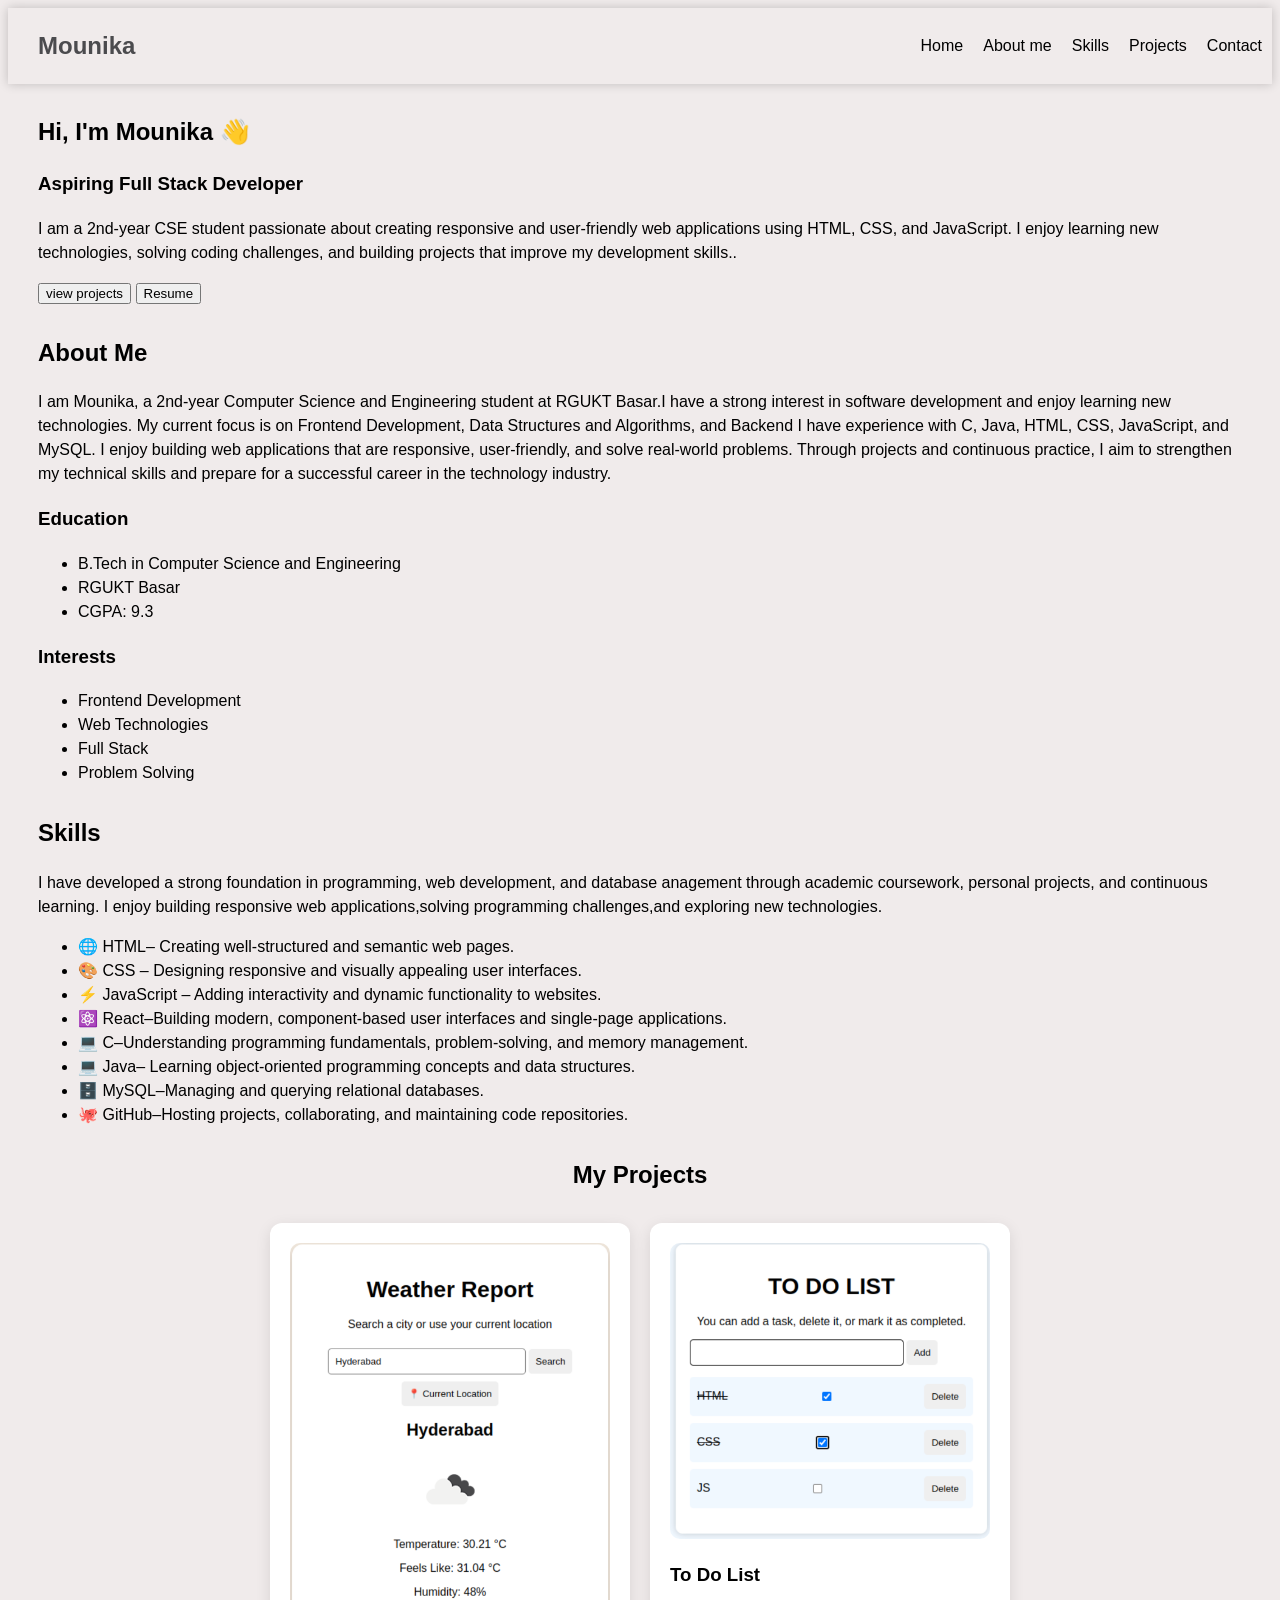
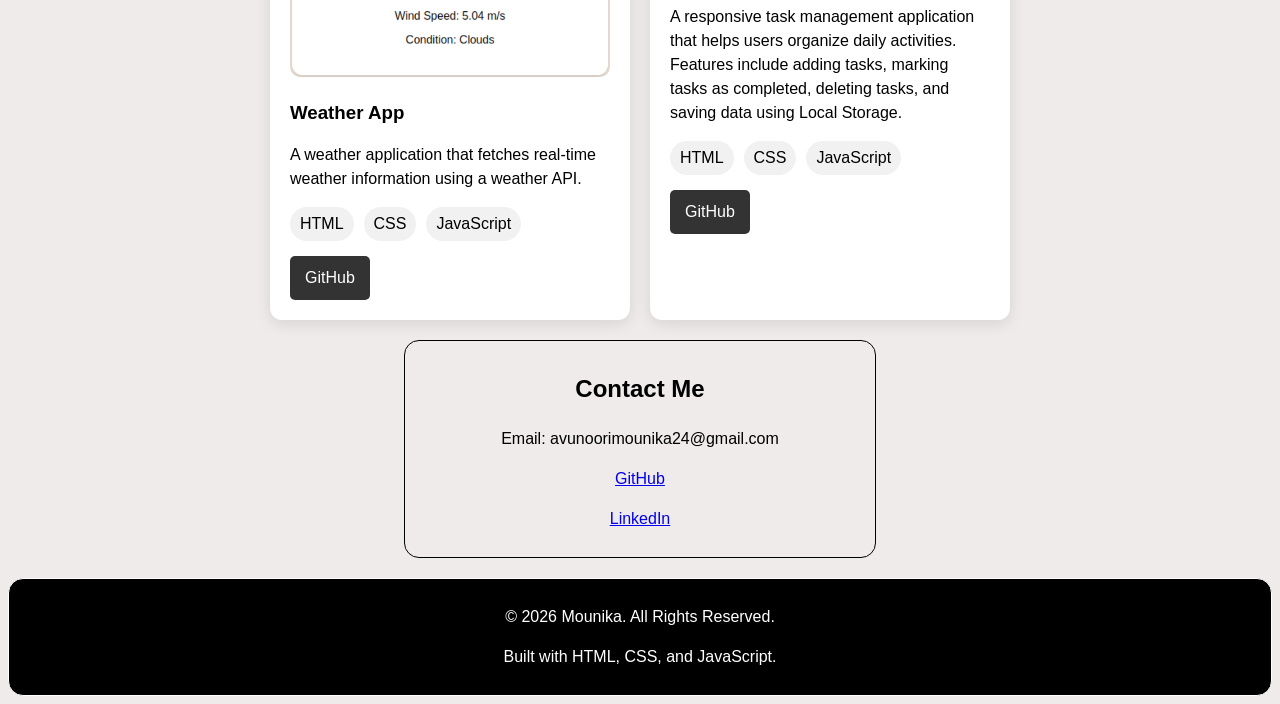
<file: Portfolio/index.html>
<!DOCTYPE html>
<html lang="en">
<head>
    <meta charset="UTF-8">
    <meta name="viewport" content="width=device-width, initial-scale=1.0">
    <link rel="stylesheet" href="style.css">
    <title>Document</title>
</head>
<body>
    <div class="nav">
    <h2>Mounika</h2>

    <div class="nav-links">
        <a href="#hero">Home</a>
        <a href="#aboutme">About me</a>
        <a href="#skills">Skills</a>
        <a href="#projects">Projects</a>
        <a href="#contact">Contact</a>
    </div>
</div>

    <div id="hero">
        <h2>Hi, I'm Mounika 👋</h2>

       <h3>Aspiring Full Stack Developer</h3>
        <p>I am a 2nd-year CSE student passionate about creating responsive and user-friendly web applications using HTML, CSS, and JavaScript. I enjoy learning new technologies,
       solving coding challenges, and building projects that improve my development skills.. </p>

       <a href="#projects" target="_blank">
      <button>view projects</button></a>
      <a href="Mounika_Frontend_Resume.pdf" target="_blank">
      <button>Resume</button></a>
   </div>

    <div id="aboutme">
<h2>About Me</h2>
<p>
 I am Mounika, a 2nd-year Computer Science and Engineering student at RGUKT Basar.I have a strong interest in software development and enjoy learning new technologies. My current focus is on Frontend Development, Data Structures and Algorithms, and Backend

I have experience with C, Java, HTML, CSS, JavaScript, and MySQL. I enjoy building web applications that are responsive, user-friendly, and solve real-world problems. Through projects and continuous practice, I aim to strengthen my technical skills and prepare for a successful career in the technology industry.
</p>
<h3>Education</h3>
<ul>
    <li>B.Tech in Computer Science and Engineering</li>
    <li>RGUKT Basar</li>
    <li>CGPA: 9.3</li>
</ul>


<h3>Interests</h3>
<ul>
 <li>Frontend Development</li>
 <li>Web Technologies</li>
 <li>Full Stack</li>
 <li>Problem Solving</li>
</ul>

    </div>

    <div id="skills">
        <h2>Skills</h2>
        <p>I have developed a strong foundation in programming, web development, and database anagement through academic coursework, personal projects, and continuous learning.
I enjoy building responsive web applications,solving programming challenges,and exploring new technologies.</p>
      <ul>
<li>🌐 HTML– Creating well-structured and semantic web pages. </li>
<li>🎨 CSS – Designing responsive and visually appealing user interfaces. </li>
<li>⚡ JavaScript – Adding interactivity and dynamic functionality to websites. </li>
<li>⚛️ React–Building modern, component-based user interfaces and single-page applications.</li>
<li>💻 C–Understanding programming fundamentals, problem-solving, and memory management. </li>
<li>💻 Java– Learning object-oriented programming concepts and data structures.</li>
<li>🗄️ MySQL–Managing and querying relational databases.</li>
<li>🐙 GitHub–Hosting projects, collaborating, and maintaining code repositories.</li></ul>

    </div>

    <section id="projects">
    <h2 >My Projects</h2>

    <div class="projects-container">

        <div class="project-card">
            <img src="images/weather-app.png" alt="Weather App">

            <h3>Weather App</h3>

            <p>
                 A weather application that fetches real-time weather
                information using a weather API.
            </p>

            <div class="tech-stack">
                <span>HTML</span>
                <span>CSS</span>
                <span>JavaScript</span>
            </div>

            <div class="buttons">
                <a href="https://github.com/avunoorimounika24/Frontend_Projects/tree/main/weather_Report" target="_blank">GitHub</a>
            </div>
        </div>
        <div class="project-card">
            <img src="images/to-do-list.png" alt="TO_DO_LIST">

            <h3>To Do List</h3>

            <p>
                A responsive task management application that helps users organize daily activities. Features include adding tasks,
                 marking tasks as completed, deleting tasks, and saving data using Local Storage.
            </p>

            <div class="tech-stack">
                <span>HTML</span>
                <span>CSS</span>
                <span>JavaScript</span>
            </div>

            <div class="buttons">
                <a href="https://github.com/avunoorimounika24/Frontend_Projects/tree/main/TO_DO_LIST" target="_blank">GitHub</a>
            </div>
        </div>

    </div>
</section>
<div class="contact-container">
<section id="contact">
    <h2>Contact Me</h2>

    <p>Email: avunoorimounika24@gmail.com</p>

    <p>
        <a href="https://github.com/avunoorimounika24">GitHub</a>
    </p>

    <p>
        <a href="https://linkedin.com/in/mounika-avunoori-58383b350">LinkedIn</a>
    </p>
</section>
</div>

<footer class="footer">
    <p>© 2026 Mounika. All Rights Reserved.</p>
    <p>Built with HTML, CSS, and JavaScript.</p>
</footer>


</body>
</html>
</file>
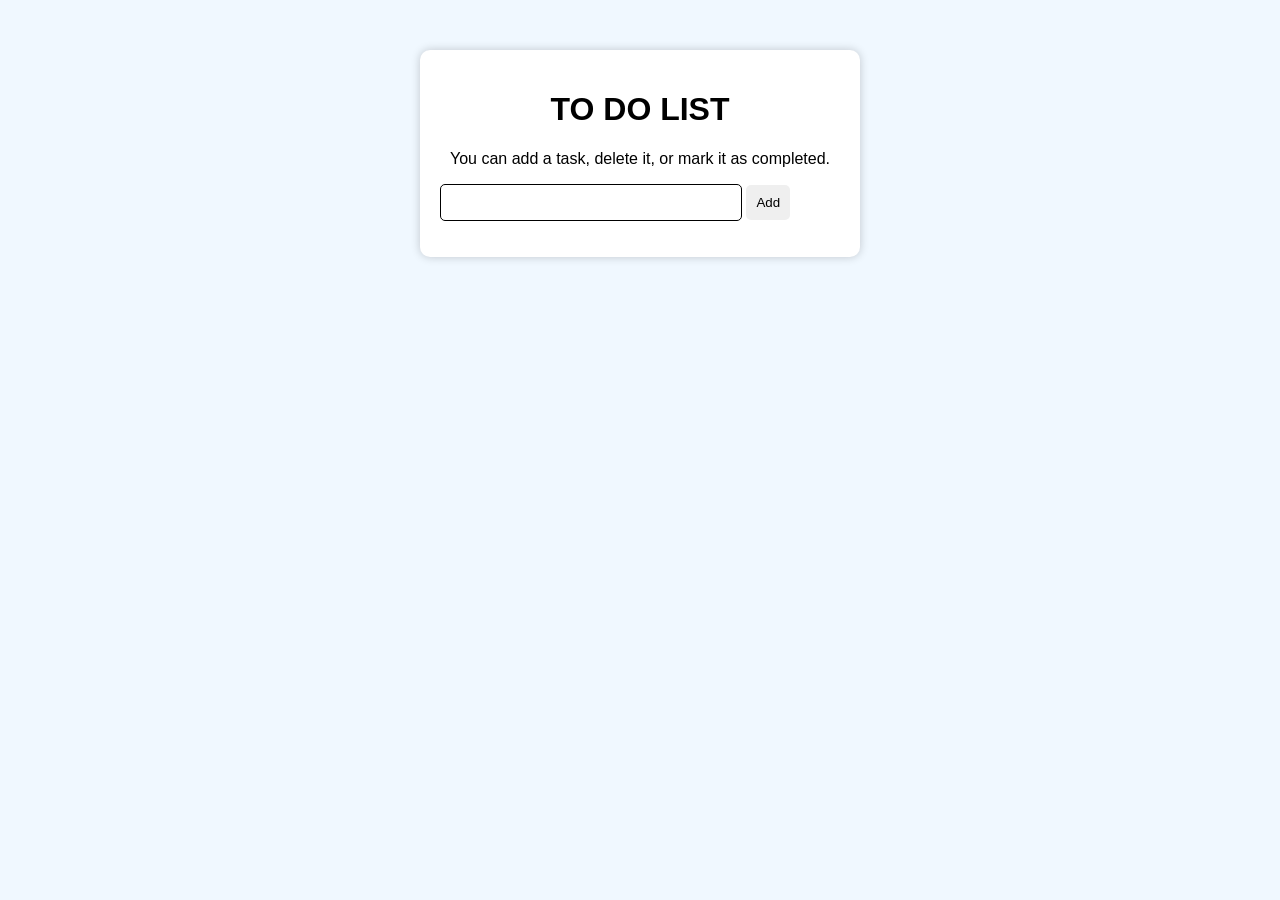
<file: TO_DO_LIST/index.html>
<!DOCTYPE html>
<html lang="en">
<head>
    <meta charset="UTF-8">
    <meta name="viewport" content="width=device-width, initial-scale=1.0">
    <link rel="stylesheet" href="style.css">
    <title>Document</title>
</head>
<body>

    <div class="container">
        <h1>TO DO LIST</h1>
        <p>You can add a task, delete it, or mark it as completed.</p>

        <input type="text" id="task">
        <button onclick="addTask()">Add</button>

        <ul id="taskList"></ul>
    </div>
    
    <script src="script.js">
</script>
    
</body>
</html>
</file>
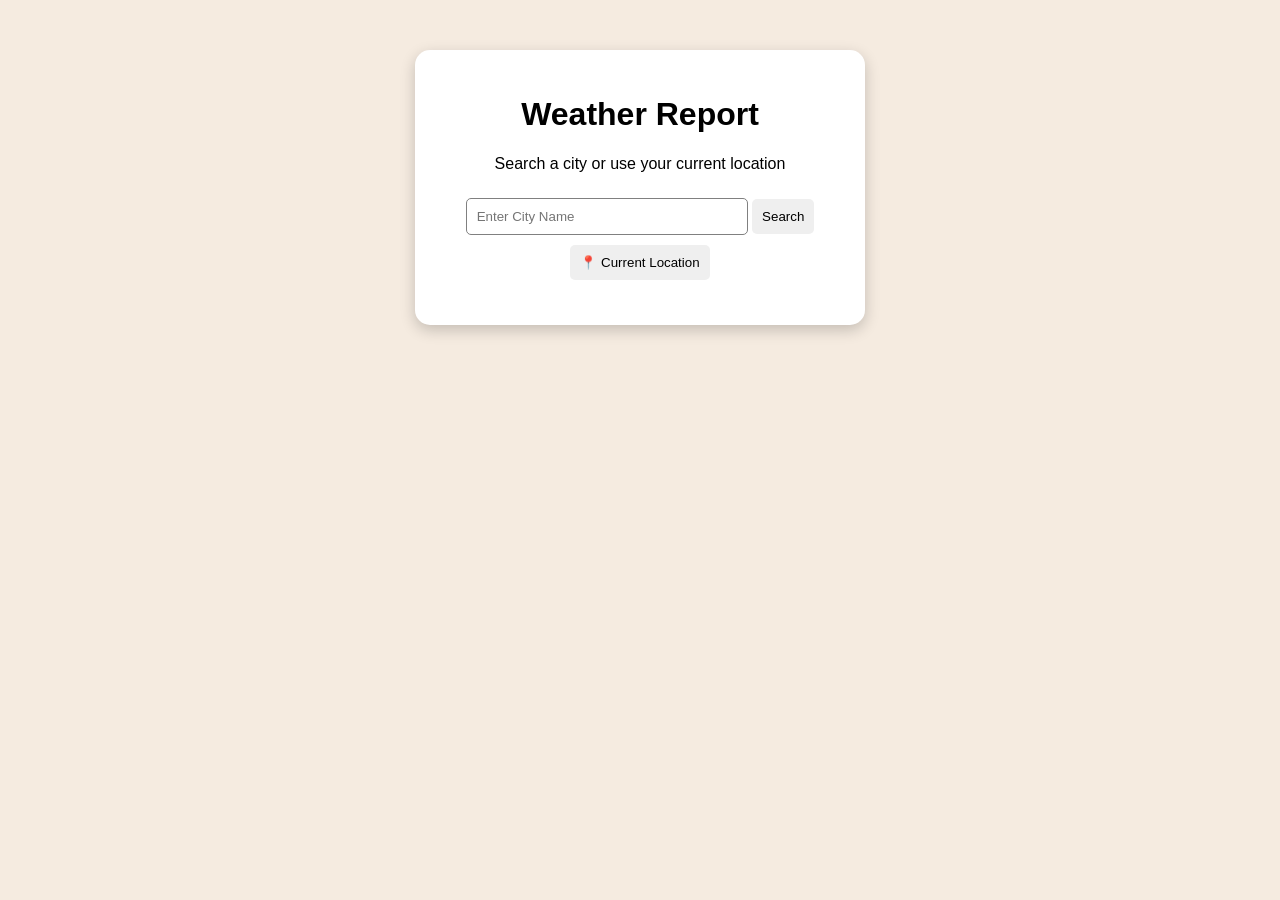
<file: weather_Report/index.html>
<!DOCTYPE html>
<html lang="en">
<head>
<meta charset="UTF-8">
<meta name="viewport" content="width=device-width, initial-scale=1.0">
 <link rel="stylesheet" href="style.css">
<title>Weather App</title>


</head>
<body>

<div class="container">

    <h1>Weather Report</h1>

    <p>Search a city or use your current location</p>

    <input
        type="text"
        id="city"
        placeholder="Enter City Name">

    <button onclick="getWeather()">Search</button>

    <br>

    <button onclick="getCurrentLocationWeather()">
        📍 Current Location
    </button>

    <div id="result"></div>

</div>

<script src="script.js">

</script>

</body>
</html>
</file>
<file: Portfolio/style.css>
body{
    background-color:rgb(240, 235, 235);
    font-family: Arial;
    line-height: 1.5;
}

.nav{
    display: flex;
    justify-content: space-between;
    align-items: center;
/* padding: 20px 0px; */
padding-left: 30px;
padding-right: 10px;
    box-shadow: 0px 0px 10px rgba(0,0,0,0.2);
    color: #4b4b4e;
}

.nav-links{
    display: flex;
    gap: 20px;
}

.nav-links a{
    text-decoration: none;
    color: black;
}

.nav a:hover{
    color: #6c63ff;
}
#aboutme
{
    margin: 30px;
}
#hero
{
     margin: 30px;
}
#skills
{

    margin: 30px;
}
.projects-container{
    margin-top: 30px;
    display:flex;
    justify-content:center;
    /* flex-wrap:wrap; */
    gap:20px;
}

.project-card{
    width:320px;
    background:white;
    border-radius:12px;
    padding:20px;
    box-shadow:0 4px 15px rgba(0,0,0,0.1);
    transition:0.3s;
}

.project-card:hover{
    transform:translateY(-5px);
}

.project-card img{
    width:100%;
    border-radius:10px;
}

.project-card h3{
    margin:15px 0 10px;
}

.tech-stack{
    display:flex;
    gap:10px;
    /* flex-wrap:wrap; */
    margin:15px 0;
}

.tech-stack span{
    background:#f1f1f1;
    padding:5px 10px;
    border-radius:20px;
}

.buttons{
    display:flex;
    gap:10px;
}

.buttons a{
    text-decoration:none;
    padding:10px 15px;
    border-radius:5px;
    background:#333;
    color:white;
}
#projects h2{
   text-align: center;
}
.contact-container
{
    margin-top: 20px;
    display: flex;
    flex-direction: column;
    justify-content: center;
    align-items: center;
}
#contact
{
    text-align: center;
    border: 1px solid;
    border-radius: 15px;
    padding:10px;
    width:450px;
}
.footer
{
    margin-top: 20px;
    background-color: black;
    color: white;
    padding:10px;
    border: 1px solid;
    border-radius: 15px;
    text-align: center;
}
html{
    scroll-behavior: smooth;
}

/* Responsive Design */

@media (max-width: 768px) {

    .nav {
        flex-direction: column;
        padding: 15px;
        text-align: center;
    }

    .nav-links {
        flex-wrap: wrap;
        justify-content: center;
        margin-top: 10px;
    }

    #hero,
    #aboutme,
    #skills {
        margin: 15px;
    }

    .projects-container {
        flex-direction: column;
        align-items: center;
    }

    .project-card {
        width: 90%;
    }

    #contact {
        width: 90%;
    }

    button {
        width: 100%;
        margin-top: 10px;
    }

    .footer {
        text-align: center;
    }
}
</file>
<file: TO_DO_LIST/style.css>
body{
    font-family: Arial, sans-serif;
    background-color: aliceblue;
    display: flex;
    justify-content: center;
    margin-top: 50px;
}

.container{
    background-color: white;
    padding: 20px;
    border-radius: 10px;
    width: 400px;
    box-shadow: 0px 0px 10px rgba(0,0,0,0.2);
}

h1{
    text-align: center;
}

p{
    text-align: center;
    
}

input[type="text"]{
    width: 70%;
    padding: 10px;
    border: 1px solid;
    border-radius: 5px;
}

button{
    padding: 10px;
    border: none;
    border-radius: 5px;
    cursor: pointer;
}

button:hover{
    opacity: 0.8;
}

ul{
    list-style: none;
    padding: 0;
}

li{
    display: flex;
    align-items: center;
    justify-content: space-between;
    background-color: aliceblue;
    padding: 10px;
    margin-top: 10px;
    border-radius: 5px;
}
</file>
<file: weather_Report/style.css>
body{
    margin:0;
    
    display:flex;
    justify-content:center;
    margin-top: 50px;
    background:#f5ebe0;
    font-family:Arial,sans-serif;
}

.container{
    width:400px;
    background:#fff;
    padding:25px;
    border-radius:15px;
    box-shadow:0 5px 15px rgba(0,0,0,0.2);
    text-align:center;
}

input{
    width:65%;
    padding:10px;
    border:1px solid gray;
    border-radius:5px;
}

button{
    padding:10px;
    border:none;
    border-radius:5px;
    cursor:pointer;
    margin-top:10px;
}

button:hover{
    opacity:0.8;
}

#result{
    margin-top:20px;
}

img{
    width:100px;
}

.error{
    color:red;
    font-weight:bold;
}

@media(max-width:500px){

    .container{
        width:90%;
    }

}
</file>
